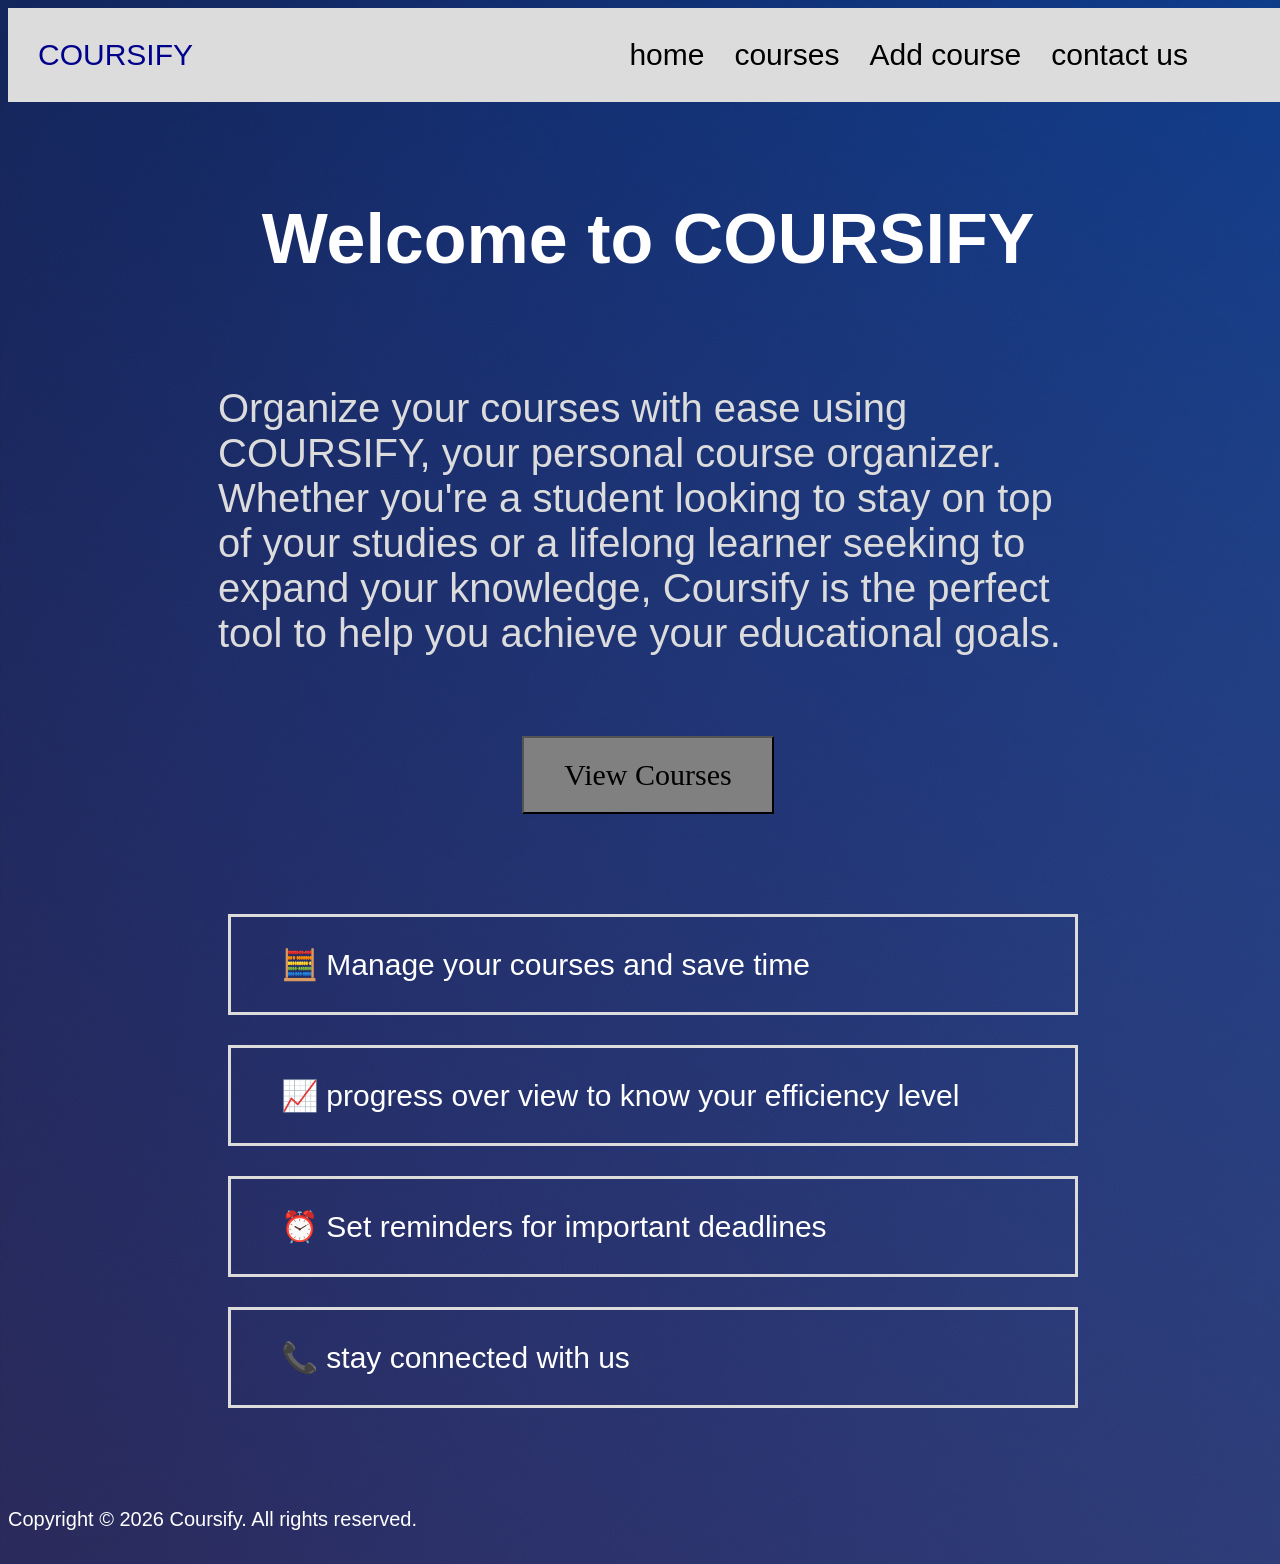
<file: index.html>
<!DOCTYPE html>
<html lang="en">
<head>
    <meta charset="UTF-8">
    <meta name="viewport" content="width=device-width, initial-scale=1.0">
    <title>pesonal course organizer</title>
    <link rel="stylesheet" href="design.css">
</head>
<body>
    <nav>
        <p>COURSIFY</p>
        <ul>
            <a href="index.html">home</a>
            <a href="page2.html">courses</a>
            <a href="page3.html">Add course</a>
            <a href="page4.html">contact us</a>
        </ul>
    </nav>

   <main>
    
    <h1>Welcome to COURSIFY</h1>
    <div class="welcome"> 
        
       <p>Organize your courses with ease using COURSIFY, your personal course organizer. 
         Whether you're a student looking to stay on top of your studies or a lifelong learner seeking to expand your knowledge,
          Coursify is the perfect tool to help you achieve your educational goals.</p>
        
    </div>
    <div class="button">
        <button><a href="page2.html">View Courses</a> </button>
    </div>
    <section>
        <p class="manage"> 🧮  Manage your courses and save time </p>
        <p class="overview"> 📈 progress over view to know your efficiency level</p>
        <p class="reminder">⏰  Set reminders for important deadlines </p>
        <p class="collaboration">📞 stay connected with us </p>

    </section>
   </main> 
   <footer>
    <p>Copyright &copy; 2026 Coursify. All rights reserved.</p>
</body>
</html>
</file>
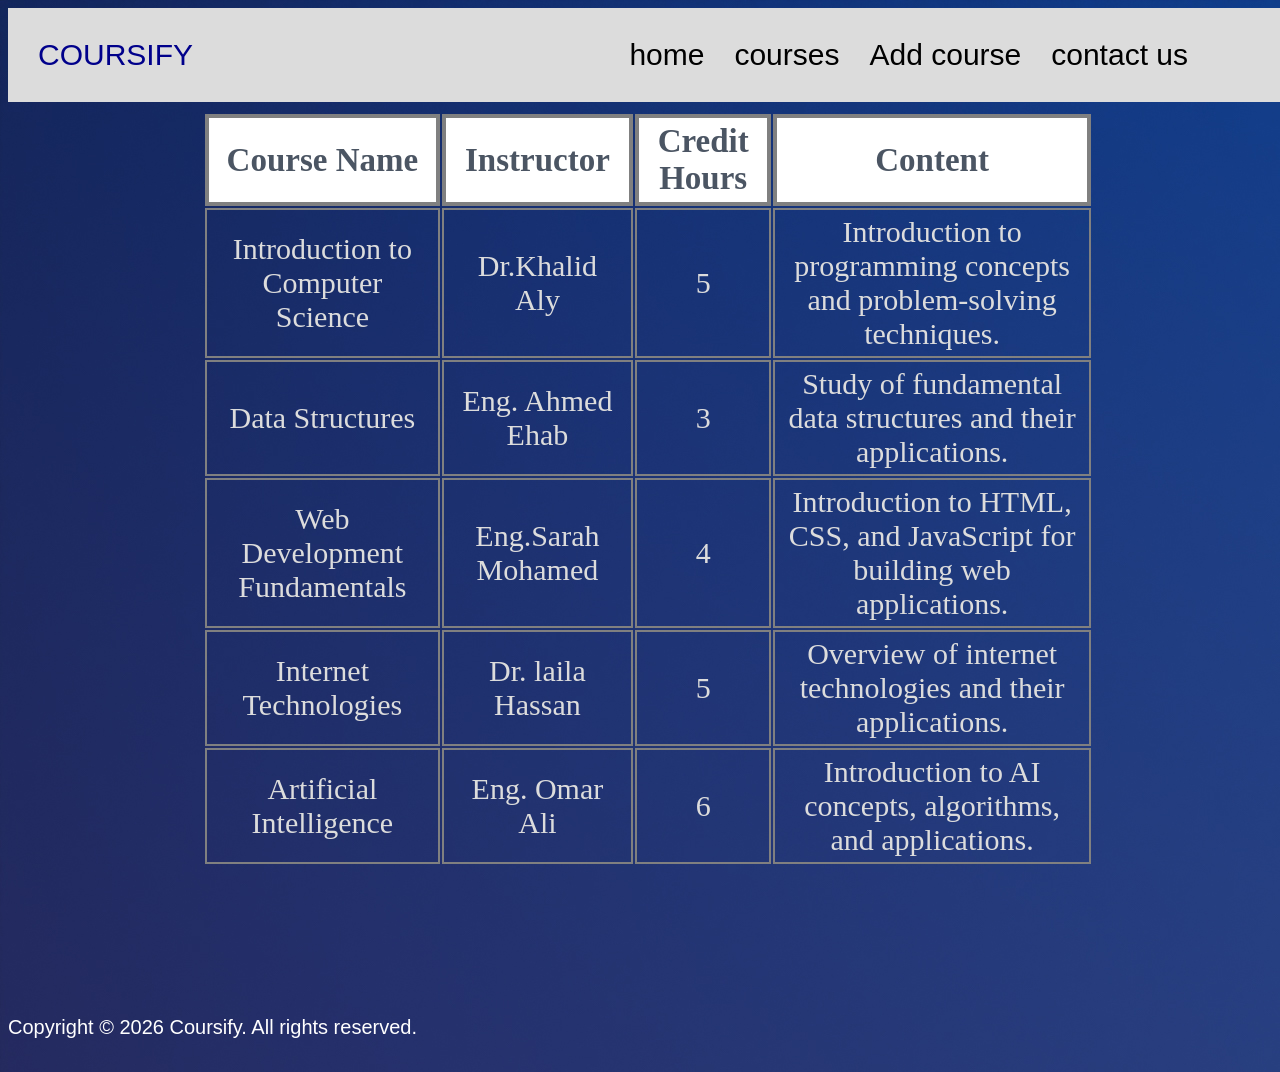
<file: page2.html>
<!DOCTYPE html>
<html lang="en">
<head>
    <meta charset="UTF-8">
    <meta name="viewport" content="width=device-width, initial-scale=1.0">
    <title>pesonal course organizer</title>
    <link rel="stylesheet" href="design.css">
</head>
<body>
    <nav>
        <p>COURSIFY</p>
        <ul>
            <a href="index.html">home</a>
            <a href="page2.html">courses</a>
            <a href="page3.html">Add course</a>
            <a href="page4.html">contact us</a>
        </ul>
    </nav>

   <main>
      <table>
        <tr>
            <th>Course Name</th>
            <th>Instructor</th>
            <th>Credit Hours</th>
            <th>Content</th>
        </tr>
        <tr>
            <td>Introduction to Computer Science</td>
            <td>Dr.Khalid Aly </td>
            <td>5</td>
            <td>Introduction to programming concepts and problem-solving techniques.</td>
        </tr>
        <tr>
            <td>Data Structures</td>
            <td>Eng. Ahmed Ehab</td>
            <td>3</td>
            <td>Study of fundamental data structures and their applications.</td>
        </tr>
        <tr>
            <td>Web Development Fundamentals</td>
            <td>Eng.Sarah Mohamed</td>
            <td>4</td>
            <td>Introduction to HTML, CSS, and JavaScript for building web applications.</td>
        </tr>
         <tr>
             <td>Internet Technologies</td>
             <td>Dr. laila Hassan</td>
             <td>5</td>
             <td>Overview of internet technologies and their applications.</td>
         </tr>
                <tr>
                    <td>Artificial Intelligence</td>
                    <td>Eng. Omar Ali</td>
                    <td>6</td>
                    <td>Introduction to AI concepts, algorithms, and applications.</td>
                </tr>  
      </table>
   </main> 
   <footer>
    <p>Copyright &copy; 2026 Coursify. All rights reserved.</p>
    </footer>
</body>
</html>
</file>
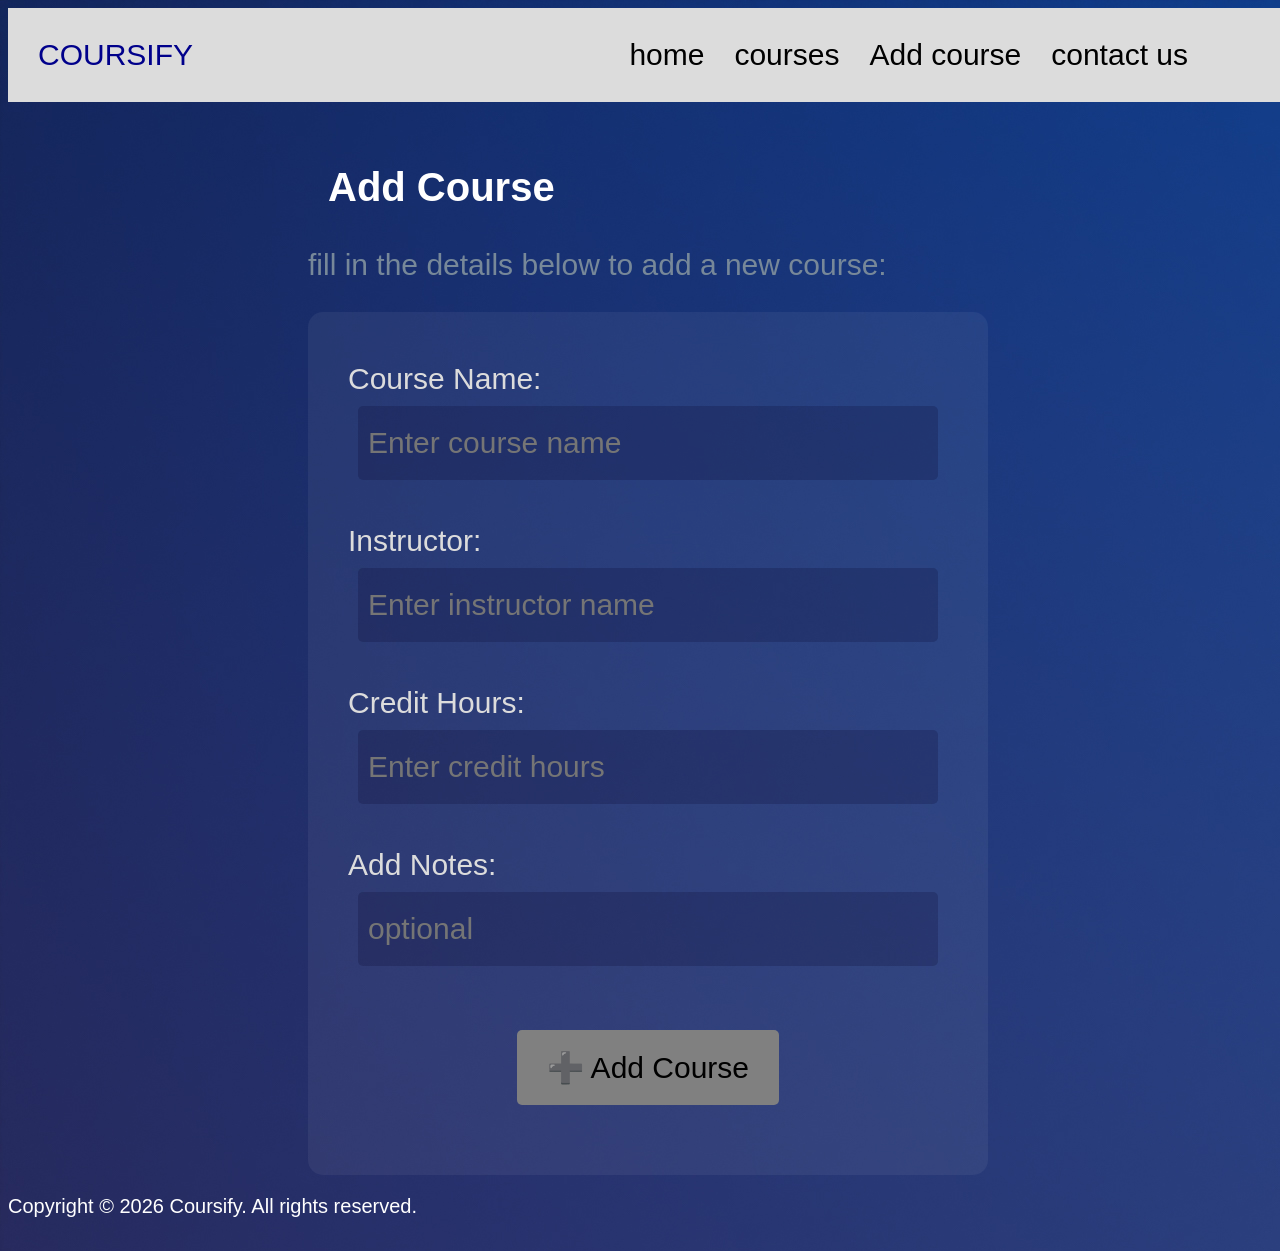
<file: page3.html>
<!DOCTYPE html>
<html lang="en">
<head>
    <meta charset="UTF-8">
    <meta name="viewport" content="width=device-width, initial-scale=1.0">
    <title>pesonal course organizer</title>
    <link rel="stylesheet" href="design.css">
</head>
<body>  
    <nav>
        <p>COURSIFY</p>
        <ul>
            <a href="index.html">home</a>
            <a href="page2.html">courses</a>
            <a href="page3.html">Add course</a>
            <a href="page4.html">contact us</a>
        </ul>
    </nav>

   <main>
    <h2>Add Course</h2>
    <p id="course-details"> fill in the details below to add a new course:</p>
    <form action="submit_course.php" method="post">
        <label for="course-name">Course Name:</label>
        <input type="text" id="course-name" name="course-name" placeholder="Enter course name" required>
        <br>

        <label for="instructor">Instructor:</label>
        <input type="text" id="instructor" name="instructor" placeholder="Enter instructor name" required>
        <br>

        <label for="credit-hours">Credit Hours:</label>
        <input type="number" id="credit-hours" name="credit-hours" placeholder="Enter credit hours " required>
        <br>

        
       <label for ="notes"> Add Notes:</label>
       <input type="text" id="notes" name="notes" placeholder="optional">
         <br>

        <input type="submit" id="submit-btn" value="➕ Add Course">
   </main> 

   <footer>
    <p>Copyright &copy; 2026 Coursify. All rights reserved.</p>
   </footer> 
</body>
</html>
</file>
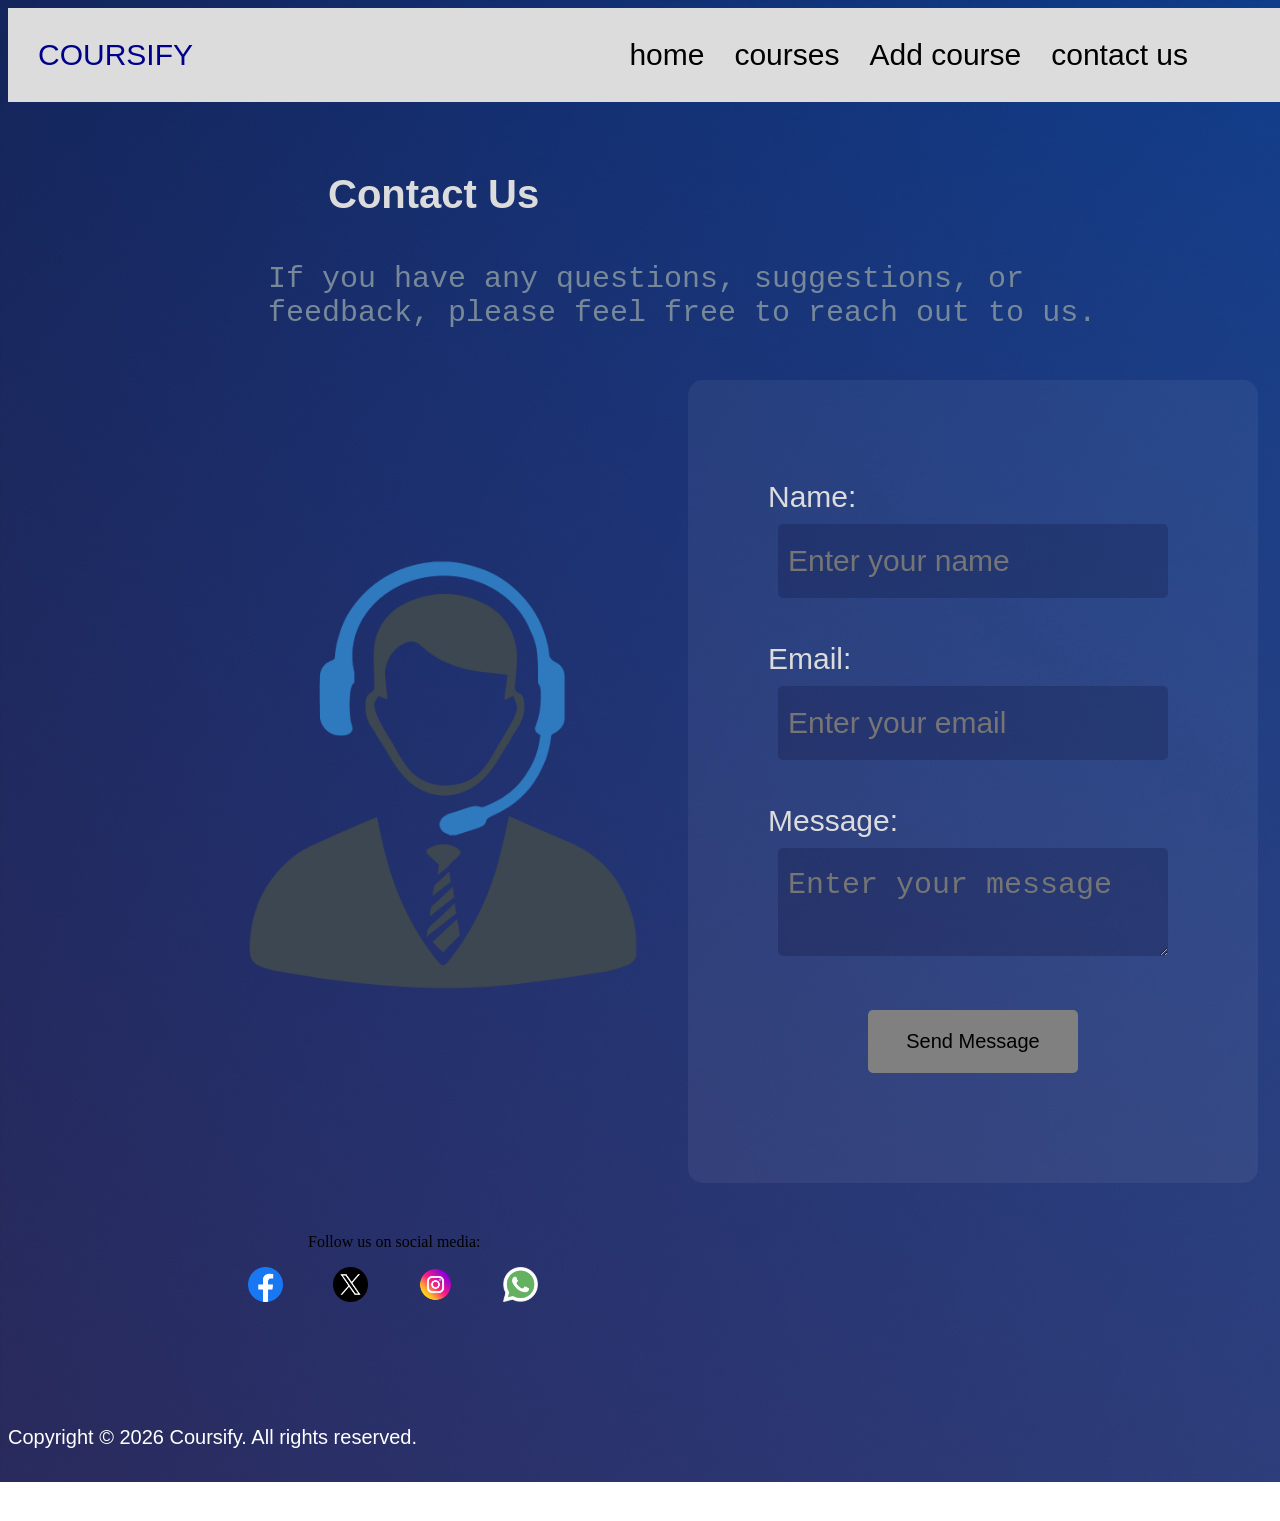
<file: page4.html>
<!DOCTYPE html>
<html lang="en">
<head>
    <meta charset="UTF-8">
    <meta name="viewport" content="width=device-width, initial-scale=1.0">
    <title>pesonal course organizer</title>
    <link rel="stylesheet" href="design.css">
</head>
<body>
    <nav>
        <p>COURSIFY</p>
        <ul>
            <a href="index.html">home</a>
            <a href="page2.html">courses</a>
            <a href="page3.html">Add course</a>
            <a href="page4.html">contact us</a>
        </ul>
    </nav>

   <main>
      <h3>Contact Us</h3>
      <p id="contact-details">If you have any questions, suggestions, or feedback, please feel free to reach out to us. </p>

     <div class="container">
        <img src="help.png" alt="contact us" id="help-img">
     
        <form id="contact" action="submit_contact.php" method="post">
          <label for="name">Name:</label>
          <input type="text" id="name" name="name" placeholder="Enter your name" required>
           <br>

          <label for="email">Email:</label>
          <input type="email" id="email" name="email" placeholder="Enter your email" required>
           <br>

          <label for="message">Message:</label>
          <textarea id="message" name="message" placeholder="Enter your message" required></textarea>
           <br>

          <input type="submit" id="submit-btn2" value="Send Message">
        </form>
     </div>
            <p class="social-media">Follow us on social media:</p>
            
        <ul >
        
            <li><a href="https://www.facebook.com/coursify"><img src="facebook.png" ></a></li>
            <li><a href="https://www.twitter.com/coursify"><img src="twitter.png" ></a></li>
            <li><a href="https://www.instagram.com/coursify"><img src="instagram.png" ></a></li>
            <li><a href="https://www.whatsapp.com/company/coursify"><img src="whatsapp.png" ></a></li>
        </ul>
         
   </main> 
   <footer>
    <p>Copyright &copy; 2026 Coursify. All rights reserved.</p>
    </footer>
</body>
</html>
</file>
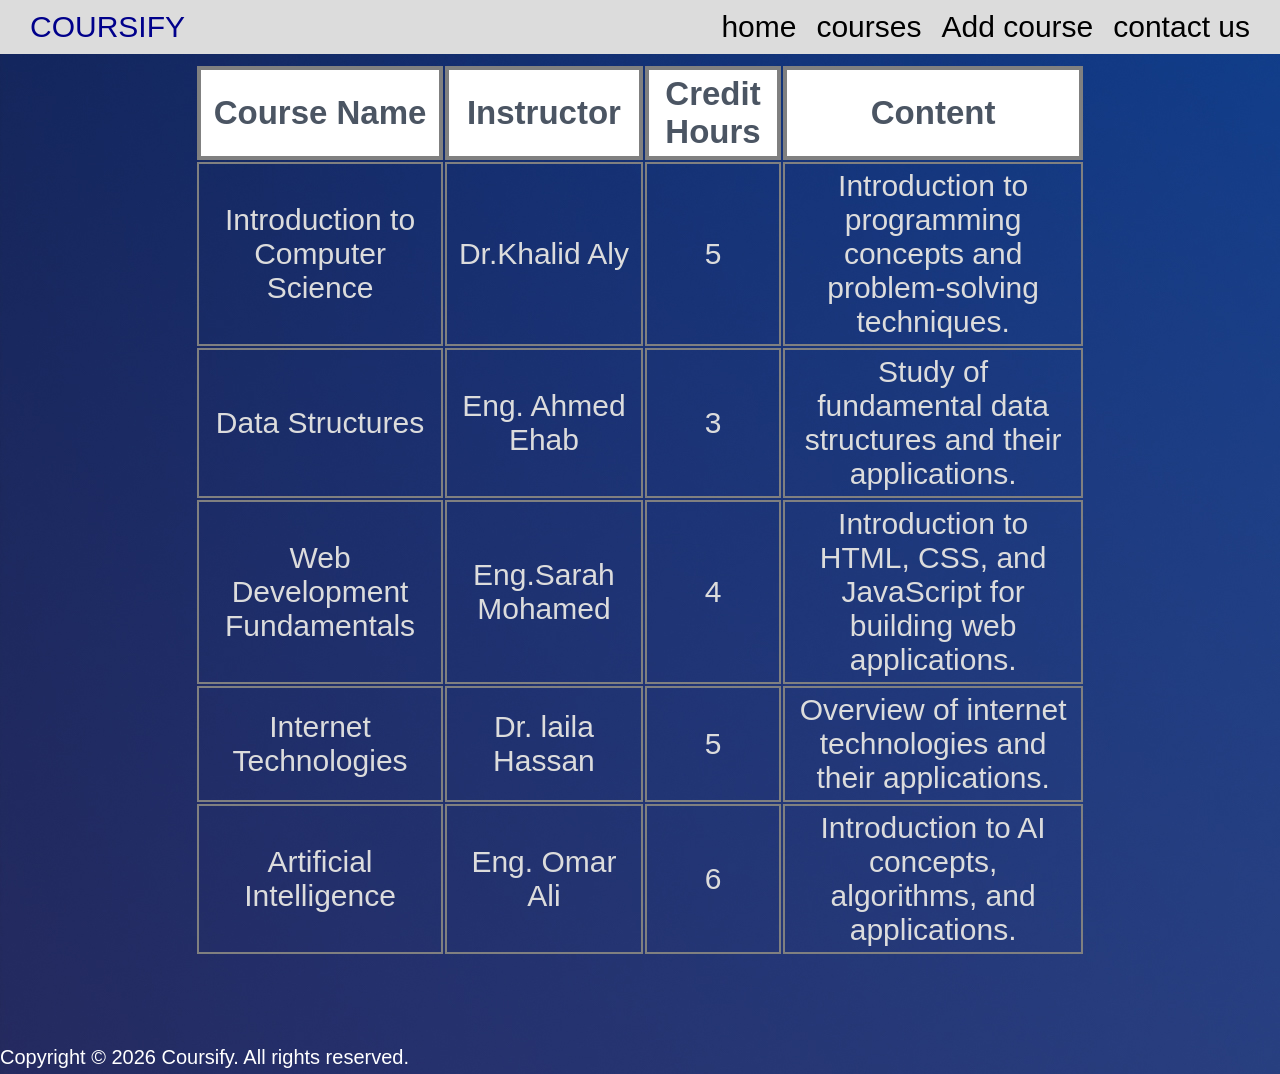
<file: IT PROJECT/page2.html>
<!DOCTYPE html>
<html lang="en">
<head>
    <meta charset="UTF-8">
    <meta name="viewport" content="width=device-width, initial-scale=1.0">
    <title>pesonal course organizer</title>
    <link rel="stylesheet" href="design.css">
</head>
<body>
    <nav>
        <p>COURSIFY</p>
        <ul>
            <a href="index.html">home</a>
            <a href="page2.html">courses</a>
            <a href="page3.html">Add course</a>
            <a href="page4.html">contact us</a>
        </ul>
    </nav>

   <main>
    
      <table>
        <tr>
            <th>Course Name</th>
            <th>Instructor</th>
            <th>Credit Hours</th>
            <th>Content</th>
        </tr>
        <tr>
            <td>Introduction to Computer Science</td>
            <td>Dr.Khalid Aly </td>
            <td>5</td>
            <td>Introduction to programming concepts and problem-solving techniques.</td>
        </tr>
        <tr>
            <td>Data Structures</td>
            <td>Eng. Ahmed Ehab</td>
            <td>3</td>
            <td>Study of fundamental data structures and their applications.</td>
        </tr>
        <tr>
            <td>Web Development Fundamentals</td>
            <td>Eng.Sarah Mohamed</td>
            <td>4</td>
            <td>Introduction to HTML, CSS, and JavaScript for building web applications.</td>
        </tr>
         <tr>
             <td>Internet Technologies</td>
             <td>Dr. laila Hassan</td>
             <td>5</td>
             <td>Overview of internet technologies and their applications.</td>
         </tr>
                <tr>
                    <td>Artificial Intelligence</td>
                    <td>Eng. Omar Ali</td>
                    <td>6</td>
                    <td>Introduction to AI concepts, algorithms, and applications.</td>
                </tr>  
      </table>

   </main> 
   <footer>
    <p>Copyright &copy; 2026 Coursify. All rights reserved.</p>
    </footer>
</body>
</html>
</file>
<file: design.css>
main{
        max-width: 900px;
        width: 90%;
        margin: 0 auto;
    }
 nav{
    display: flex;
    justify-content: space-between;
    align-items: center;
    padding-left: 30px;
    padding-right: 100px;
    font-family:Arial,sans-serif ;
    font-size: 30px;
    color: darkblue;
    background-color: gainsboro;

} 
ul{
    display: flex;
    list-style: none;
    gap: 30px;
}
a{
    text-decoration: none;
    color: black;
    transition: 0.5s;
}
a:hover{
    background-color: grey;
    color: white;
    padding: 5px;


}
body{
   
    background-image: url("background4.jpg");;
    background-repeat: no-repeat;
    min-height: 100vh;
    width : 100%;

}
h1{
    font-family:Arial,sans-serif ;
    font-size: 70px;
    color: white;
    text-align: center;
    padding-top: 50px ;

}
div.welcome{
    font-family:Arial,sans-serif ;
    font-size: 40px;
    color:gainsboro;
    padding: 20px;
    

}
button{
    background-color: gray;
    color: white;
    font-family:inherit;
    font-size: 30px;
    padding: 20px 40px 20px 40px;
    margin:20px auto;
    display: block;

}
section{
    font-family:Arial, Helvetica, sans-serif;
    font-size: 30px;
    color:white;
    padding: 50px 20px 50px 30px;
   
}
section p{
    padding: 30px 50px 30px 50px;
    border: 3px solid gainsboro;

}
section p:hover{
    padding-bottom: 40px;
    padding-top: 40px;
    transition: 0.5s;
}
table{
    
    width: 100%;
    text-align: center;
    height: 600px;
    padding: 10px 5px 50px 5px;
    margin-bottom: 100px; ;
    font-size: 30px;
    color: gainsboro;
}
th{
    background-color: white;
    color:#4B5563;
    border: 4px solid gray;
    padding: 5px 10px 5px 10px;
    font-size: 33px;
}
td{
    border: 2px solid gray;
    padding: 5px 10px 5px 10px;
    
   
}
form{
    display: flex;
    flex-direction: column;
    padding: 50px 40px 50px 40px;
    font-family:Arial, Helvetica, sans-serif;
    font-size: 30px;
    color: gainsboro;
    background-color:rgba(255, 255, 255, 0.054);
    margin: 15px auto;
    max-width: 600px;
    border-radius: 15px;
}
h2{
    font-family:Arial, sans-serif;
    font-size: 40px;
    color: white;
    padding: 30px 0px 5px 130px;
}
#course-details{
    font-family: Arial, sans-serif;
    font-size: 30px;
    color:lightslategrey;
    padding-left: 110px;
    
}
input{
    padding: 20px 0px 20px 10px;
    font-size: 30px;
    color: black;
    border: none;
    border-radius: 5px;
    margin: 10px 10px 10px 10px;
    background-color: rgba(9, 3, 42, 0.204);
    color: black;
    
}
input:hover{
   
   background-color: rgba(255, 255, 255, 0.045);
    transition: 0.5s;
}
#submit-btn{
    background-color: gray;
    color: black;
    font-family:Arial, Helvetica, sans-serif;
    font-size: 30px;
    padding: 20px 30px 20px 30px;
    margin: 20px auto;
    display: block;
}
#submit-btn:hover{
    padding: 30px 40px 30px 40px;
    color: white;
    transition: 0.5s;
}
h3{
    font-family:Arial, sans-serif;
    font-size: 40px;
    color: gainsboro;
    padding: 30px 0px 5px 130px;
}
.social-media{
    
    padding-left: 110px;
    margin-top: 0px;
    font: size 30px;
    color: black;
}
#contact-details{
    font-family: monospace;
    font-size: 30px;
    color:lightslategrey;
    padding-left: 70px;
}
#contact{
    display: flex;
    flex-direction: column;
    padding: 100px 80px 100px 80px;
    font-family:Arial, Helvetica, sans-serif;
    font-size: 30px;
    color: gainsboro;
    background-color:rgba(255, 255, 255, 0.054);
    margin: 20px 100px 50px 10px;
    border-radius: 15px;
}
textarea{
    padding: 20px 0px 20px 10px;
    font-size: 30px;
    color: black;
    border: none;
    border-radius: 5px;
    margin: 10px 10px 10px 10px;
    background-color: rgba(9, 3, 42, 0.204);
    color: black;
}
#submit-btn2{
    background-color: gray;
    color: black;
    font-family:Arial, Helvetica, sans-serif;
    font-size: 20px;
    padding: 20px 1px 20px 1px;
    margin: 10px 100px 10px 100px;
    margin-left: 100px;
}
#submit-btn2:hover{
    padding: 30px 10px 30px 10px;
    color: white;
    transition: 0.5s;
}
img{
    width: 35px;
    height: 35px;
    margin: 0px 10px 100px 10px;
}
.container{
    flex-direction: row;
    display: flex;
    align-items: center;
    
      
}
#help-img{
    width: 50%;
    height: 500px;
    margin: 5px 10px 50px 20px;
    object-fit: contain;
    display: block;
}
footer{
    color: white;
    font-family:Arial, Helvetica, sans-serif;
    font-size: 20px;
    padding-bottom: 5px;
}
@media (max-width:600px) {
    
    nav{
        flex-direction: column;
        flex-wrap: wrap;
        align-items: center;
        font-size: 16px;
        padding: 0 30px;
        justify-content: center;
        gap: 10px;
    }
    table{
        display: block;
        overflow-x: auto;
    }
    .container{
        flex-direction: column;
        justify-content: center;
        gap: 10px;
        margin-left: 100px;

    }
    #help-img{
        width: 200px;
        height: 200px;
        margin: 0px auto 20px auto;
        object-fit: contain;
        display: block;
    }
   ul{
        flex-wrap: nowrap;
        gap: 20px;
    }
    a{
        font-size: 20px;
        white-space: nowrap;
    }
    footer{
        text-align: center;
        font-size: 16px;

    }

    h1 {
        font-size: 28px;     
        padding-top: 20px;
    }

    h2 {
        font-size: 22px;     
        padding-left: 20px;
    }

    div.welcome {
        font-size: 25px;      
        padding: 10px 20px;
    }

    section {
        font-size: 16px;     
        padding: 20px 15px;
    }

    button {
        font-size: 16px;
        margin-left: 0 auto;
      
    }

    form {
        margin: 15px 10px;
        padding: 20px 15px;
    }

    input, textarea {
        font-size: 16px;
    }

    #submit-btn {
        margin-left: 0;
        width: 100%;
    }
}
</file>
<file: IT PROJECT/design.css>
* {
    margin: 0;
    padding: 0;
    box-sizing: border-box;
}
body{
   font-family: Arial, Helvetica, sans-serif;
    background-image: url("background4.jpg");;
    background-repeat: no-repeat;
    min-height: 100vh;
    width : 100%;

}
main{
        max-width: 900px;
        width: 90%;
        margin: 0 auto;
    }
 nav{
    display: flex;
    justify-content: space-between;
    align-items: center;
    padding: 10px 30px;
    font-family:Arial,sans-serif ;
    font-size: 30px;
    color: darkblue;
    background-color: gainsboro;

} 
ul{
    display: flex;
    list-style: none;
    gap: 20px;
}
a{
    text-decoration: none;
    color: black;
    transition: 0.4s;
    white-space: nowrap;
}
a:hover{
    background-color: grey;
    color: white;
    padding: 5px;


}

h1{
    font-family:Arial,sans-serif ;
    font-size: 70px;
    color: white;
    text-align: center;
    padding-top: 50px ;

}
div.welcome{
    font-family:Arial,sans-serif ;
    font-size: 40px;
    color:gainsboro;
    padding: 30px 20px;
       
}
button{
    background-color: gray;
    color: white;
    font-family:Arial, Helvetica, sans-serif;
    font-size: 30px;
    padding: 12px 30px ;
    margin:20px auto;
    display: block;
    margin-left: 800px;

}
section{
    font-family:Arial, Helvetica, sans-serif;
    font-size: 30px;
    color:white;
    padding:30px 20px;
   
}
section p{
    padding: 30px 50px 30px 50px;
    border: 3px solid gainsboro;
    margin-bottom: 10px;
    gap: 10px;

}
section p:hover{
    padding-bottom: 40px;
    padding-top: 40px;
    transition: 0.5s;
}

table{
    min-width: 600px;
    width: 100%;
    text-align: center;
    margin-bottom: 40px; 
    font-size: 30px;
    color: gainsboro;
    padding: 10px 5px 50px 5px;
   
}
th{
    background-color: white;
    color:#4B5563;
    border: 4px solid gray;
    padding: 5px 10px 5px 10px;
    font-size: 33px;
}
td{
    border: 2px solid gray;
    padding: 5px 10px 5px 10px;
    
   
}
form{
    display: flex;
    flex-direction: column;
    padding: 30px;
    font-family: Arial, Helvetica, sans-serif;
    font-size: 30px;
    color: gainsboro;
    background-color:rgba(255, 255, 255, 0.054);
    margin: 15px auto;
    max-width: 600px;
    border-radius: 15px;
}
h2{
    font-family:Arial, sans-serif;
    font-size: 40px;
    color: white;
    padding: 30px 0px 5px 130px;
}
#course-details{
    font-family: Arial, sans-serif;
    font-size: 30px;
    color:lightslategrey;
    padding-left: 110px;
    
}
input{
    padding: 20px 0px 20px 10px;
    font-size: 30px;
    color: black;
    border: none;
    border-radius: 5px;
    margin: 10px 10px 10px 10px;
    background-color: rgba(9, 3, 42, 0.204);
    color: black;
    
}
input:hover{
   
   background-color: rgba(255, 255, 255, 0.045);
    transition: 0.5s;
}
#submit-btn{
    background-color: gray;
    color: black;
    font-family:Arial, Helvetica, sans-serif;
    font-size: 30px;
    padding: 20px 30px 20px 30px;
    margin: 20px auto;
    display: block;
}
#submit-btn:hover{
    padding: 30px 40px 30px 40px;
    color: white;
    transition: 0.5s;
}
h3{
    font-family:Arial, sans-serif;
    font-size: 40px;
    color: gainsboro;
    padding: 30px 0px 5px 130px;
}
.social-media{
    
    padding-left: 110px;
    margin-top: 0px;
    font: size 30px;
    color: black;
}
#contact-details{
    font-family: monospace;
    font-size: 30px;
    color:lightslategrey;
    padding-left: 70px;
}
#contact{
    display: flex;
    flex-direction: column;
    padding: 100px 80px 100px 80px;
    font-family:Arial, Helvetica, sans-serif;
    font-size: 30px;
    color: gainsboro;
    background-color:rgba(255, 255, 255, 0.054);
    margin: 20px 100px 50px 10px;
    border-radius: 15px;
}
textarea{
    padding: 20px 0px 20px 10px;
    font-size: 30px;
    color: black;
    border: none;
    border-radius: 5px;
    margin: 10px 10px 10px 10px;
    background-color: rgba(9, 3, 42, 0.204);
    color: black;
}
#submit-btn2{
    background-color: gray;
    color: black;
    font-family:Arial, Helvetica, sans-serif;
    font-size: 20px;
    padding: 20px 1px 20px 1px;
    margin: 10px 100px 10px 100px;
    margin-left: 100px;
}
#submit-btn2:hover{
    padding: 30px 10px 30px 10px;
    color: white;
    transition: 0.5s;
}
img{
    width: 35px;
    height: 35px;
    margin: 0px 10px 100px 10px;
}
.container{
    flex-direction: row;
    display: flex;
    align-items: center;
    
      
}
#help-img{
    width: 50%;
    height: 500px;
    margin: 5px 10px 50px 20px;
    object-fit: contain;
    display: block;
}
footer{
    color: white;
    font-family:Arial, Helvetica, sans-serif;
    font-size: 20px;
    padding-bottom: 5px;
}
@media (max-width:600px) {
    
    nav{
        flex-direction: column;
        flex-wrap: wrap;
        font-size: 16px;
        gap: 8px;
        
    }
    .container{
        flex-direction: column;
        justify-content: center;
        gap: 10px;
        margin-left: 100px;

    }
    #help-img{
        width: 200px;
        height: 200px;
        margin: 0px auto 20px auto;
        object-fit: contain;
        display: block;
    }
   ul{
        flex-wrap: nowrap;
        gap: 20px;
        align-items: center;
        gap: 5px;
        width: 100%;
        
    }
    a{
        display: block;
        font-size: 15px;
        text-align: center;
        white-space: nowrap;
        padding: 8px 10px 0px 10px;
       

    }
    table{
        display: block;
        width: 100%;
        font-size: 17px;
        overflow-x: auto;
        overflow-y: hidden;
        



    }
    
    footer{
        text-align: center;
        font-size: 16px;

    }

    h1 {
        font-size: 28px;     
        padding-top: 20px;
    }

    h2 {
        font-size: 22px;     
        padding-left: 20px;
    }

    div.welcome {
        font-size: 25px;      
        padding: 10px 20px;
    }

    section {
        font-size: 15px;     
        padding: 20px 15px;
    }

    button {
        font-size: 16px;
        margin-left: 0 auto;
      
    }

    form {
        margin: 15px 10px;
        padding: 20px 15px;
    }

    input, textarea {
        font-size: 16px;
    }

    #submit-btn {
        margin-left: 0;
        width: 100%;
    }
}
</file>
